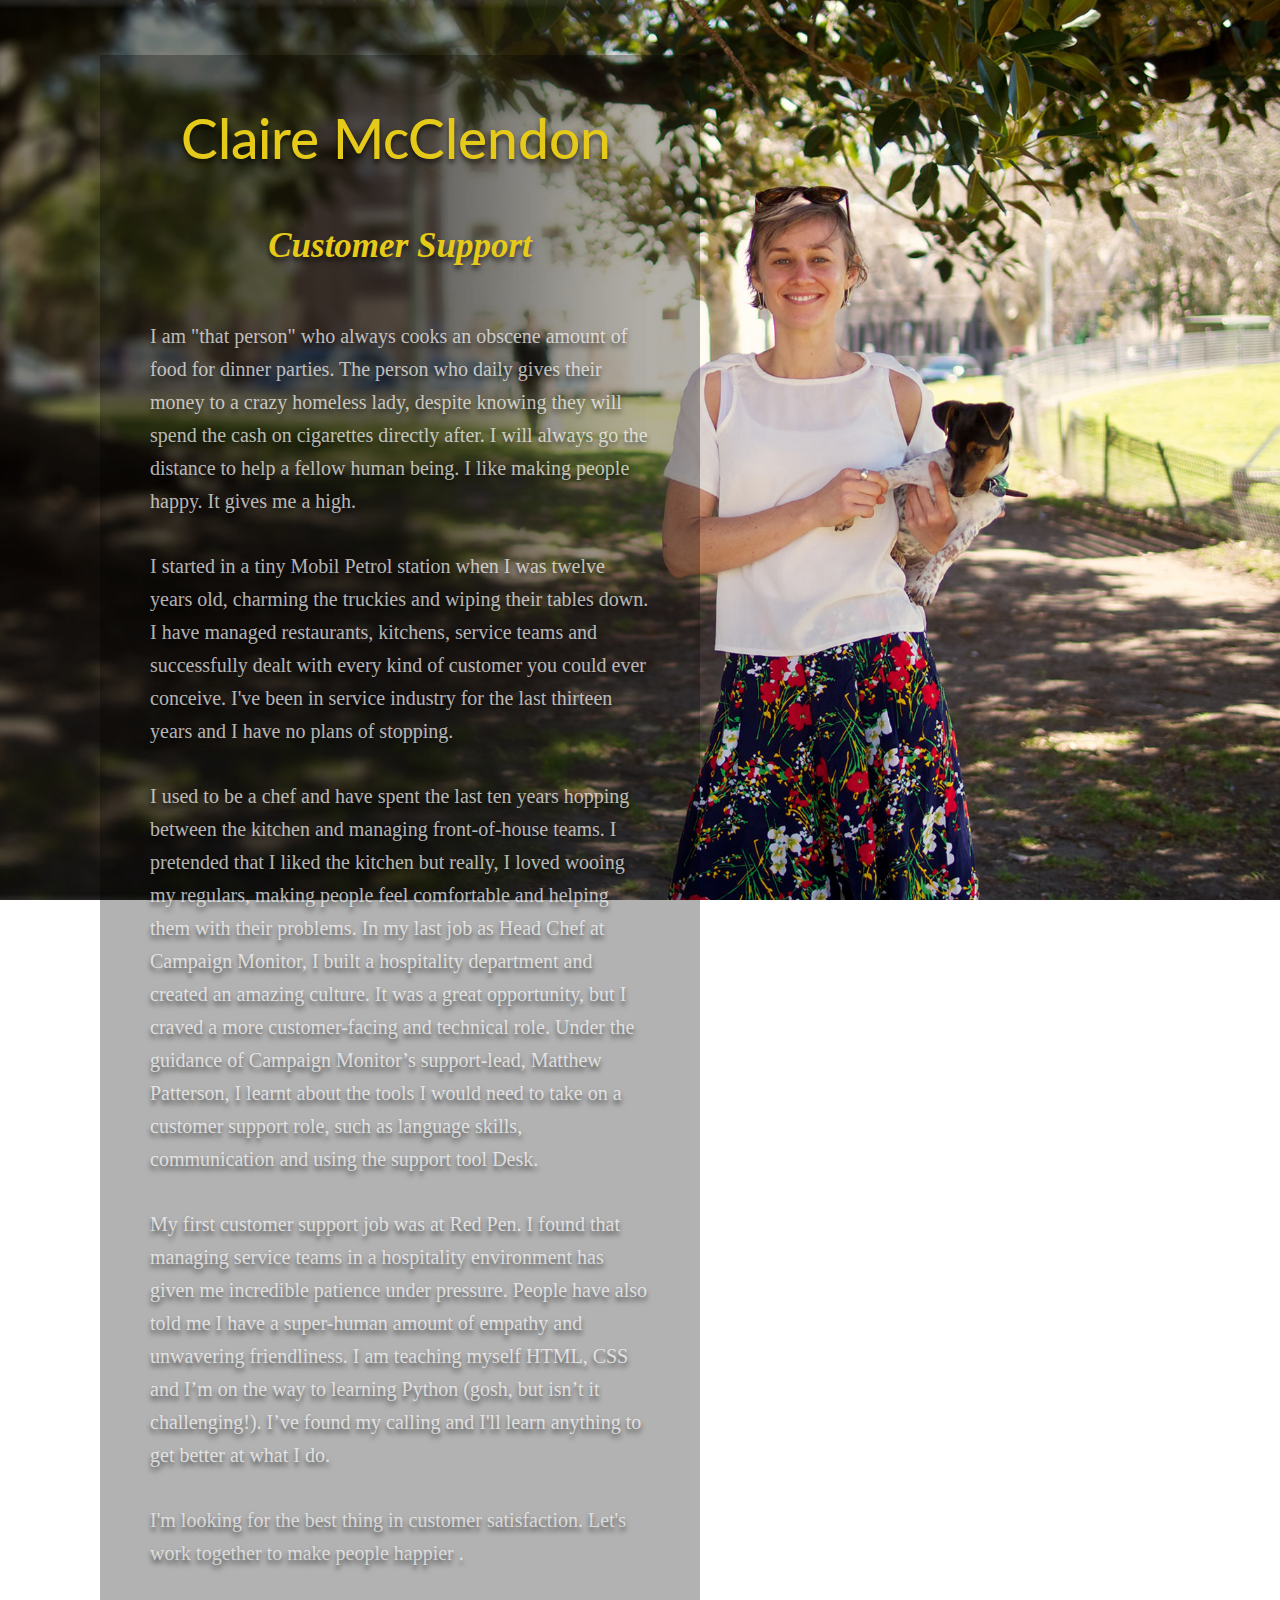
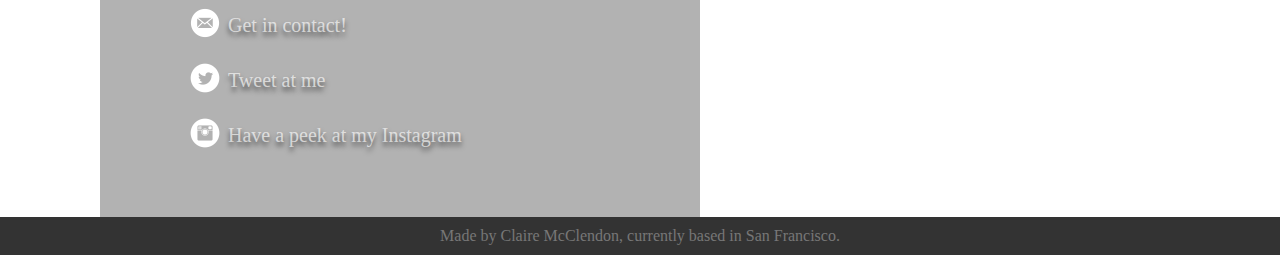
<file: index.html>
<!DOCTYPE html>
<html>
   
  <head>

    <meta http-equiv="Content-Type" content="text/html; charset=utf-8"/>
    <title>Claire McClendon</title>

    <link rel="stylesheet" href="css/normalize.css" type="text/css" media="screen">

    <link rel="stylesheet" href="css/style.css" type="text/css" media="screen">
    <link href='http://fonts.googleapis.com/css?family=Lato:400,700,900|Gentium+Basic' rel='stylesheet' type='text/css'>

     <link rel="shortcut icon" type="image/x-icon" href="  http://clairemcclendon.com/img/flower_red.ico">

  </head>

  <body id= "bg-img-index" class="fade">
          
    <div class="container">

      <div class="intro">

        <h1>Claire McClendon</h1>

        <h2>Customer Support</h2>

        <br>

      </div>
      <p>
          I am "that person" who always cooks an obscene amount of food for dinner parties. The person who daily gives their money to a crazy homeless lady, despite knowing they will spend the cash on cigarettes directly after. I will always go the distance to help a fellow human being. I like making people happy. It gives me a high.


      </p>   

      <p>
           I started in a tiny Mobil Petrol station when I was twelve years old, charming the truckies and wiping their tables down. I have managed restaurants, kitchens, service teams and successfully dealt with every kind of customer you could ever conceive. I've been in service industry for the last thirteen years and I have no plans of stopping.
      </p>

      <p>
          I used to be a chef and have spent the last ten years hopping between the kitchen and managing front-of-house teams. I pretended that I liked the kitchen but really, I loved wooing my regulars, making people feel comfortable and helping them with their problems. In my last job as Head Chef at Campaign Monitor, I built a hospitality department and created an amazing culture. It was a great opportunity, but I craved a more customer-facing and technical role. Under the guidance of Campaign Monitor’s support-lead, Matthew Patterson, I learnt about the tools I would need to take on a customer support role, such as language skills, communication and using the support tool Desk. 
      </p>

      <p>
          My first customer support job was at Red Pen. I found that managing service teams in a hospitality environment has given me incredible patience under pressure. People have also told me I have a super-human amount of empathy and unwavering friendliness. I am teaching myself HTML, CSS and I’m on the way to learning Python (gosh, but isn’t it challenging!). I’ve found my calling and I'll learn anything to get better at what I do. 
      </p>

      <div id="conclusion">

       <p>
         I'm looking for the best thing in customer satisfaction. Let's work together to make people happier .
       </p>
      </div>

      <ul class="social-links">
          <li>
              <a href="mailto:hi@clairemcclendon.com"><span class="icon" id= "email"></span>Get in contact!</a>
          </li>

          <li>
               <a href="https://twitter.com/ClaireMcClendon"><span class="icon" id= "twitter"></span>Tweet at me</a>
          </li>

          <li>    
                <a href="http://instagram.com/littleblondewoman"><span class="icon" id= "instagram"></span>Have a peek at my Instagram
                </a> 
           </li>
      </ul>   
    </div> 

    <div id= "footer">
        Made by Claire McClendon, currently based in San Francisco. 
    </div> 
              
    <!-- Tracking --> 
    <script type="text/javascript">
      var _gauges = _gauges || [];
      (function() {
        var t   = document.createElement('script');
        t.type  = 'text/javascript';
        t.async = true;
        t.id    = 'gauges-tracker';
        t.setAttribute('data-site-id', '52267205613f5d6c4c000001');
        t.src = '//secure.gaug.es/track.js';
        var s = document.getElementsByTagName('script')[0];
        s.parentNode.insertBefore(t, s);
      })();
    </script>
  </body>
</html>
</file>
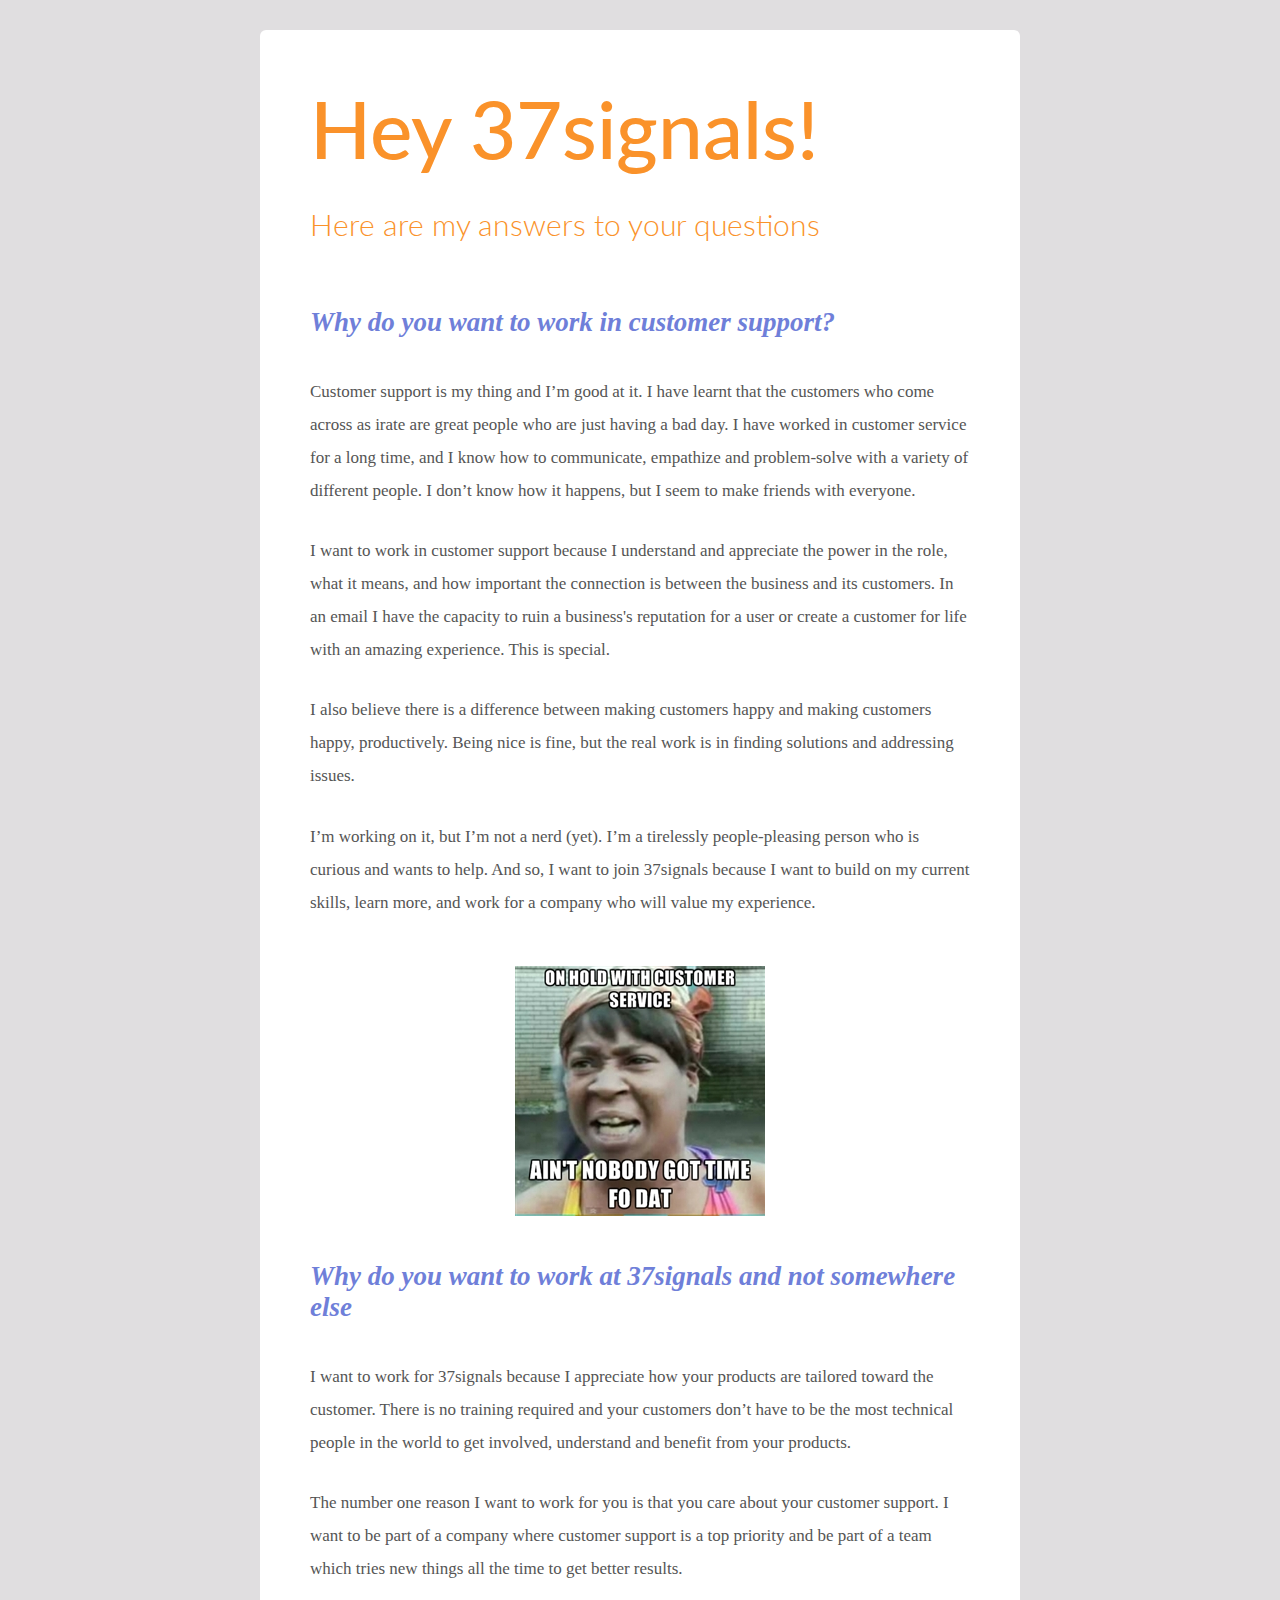
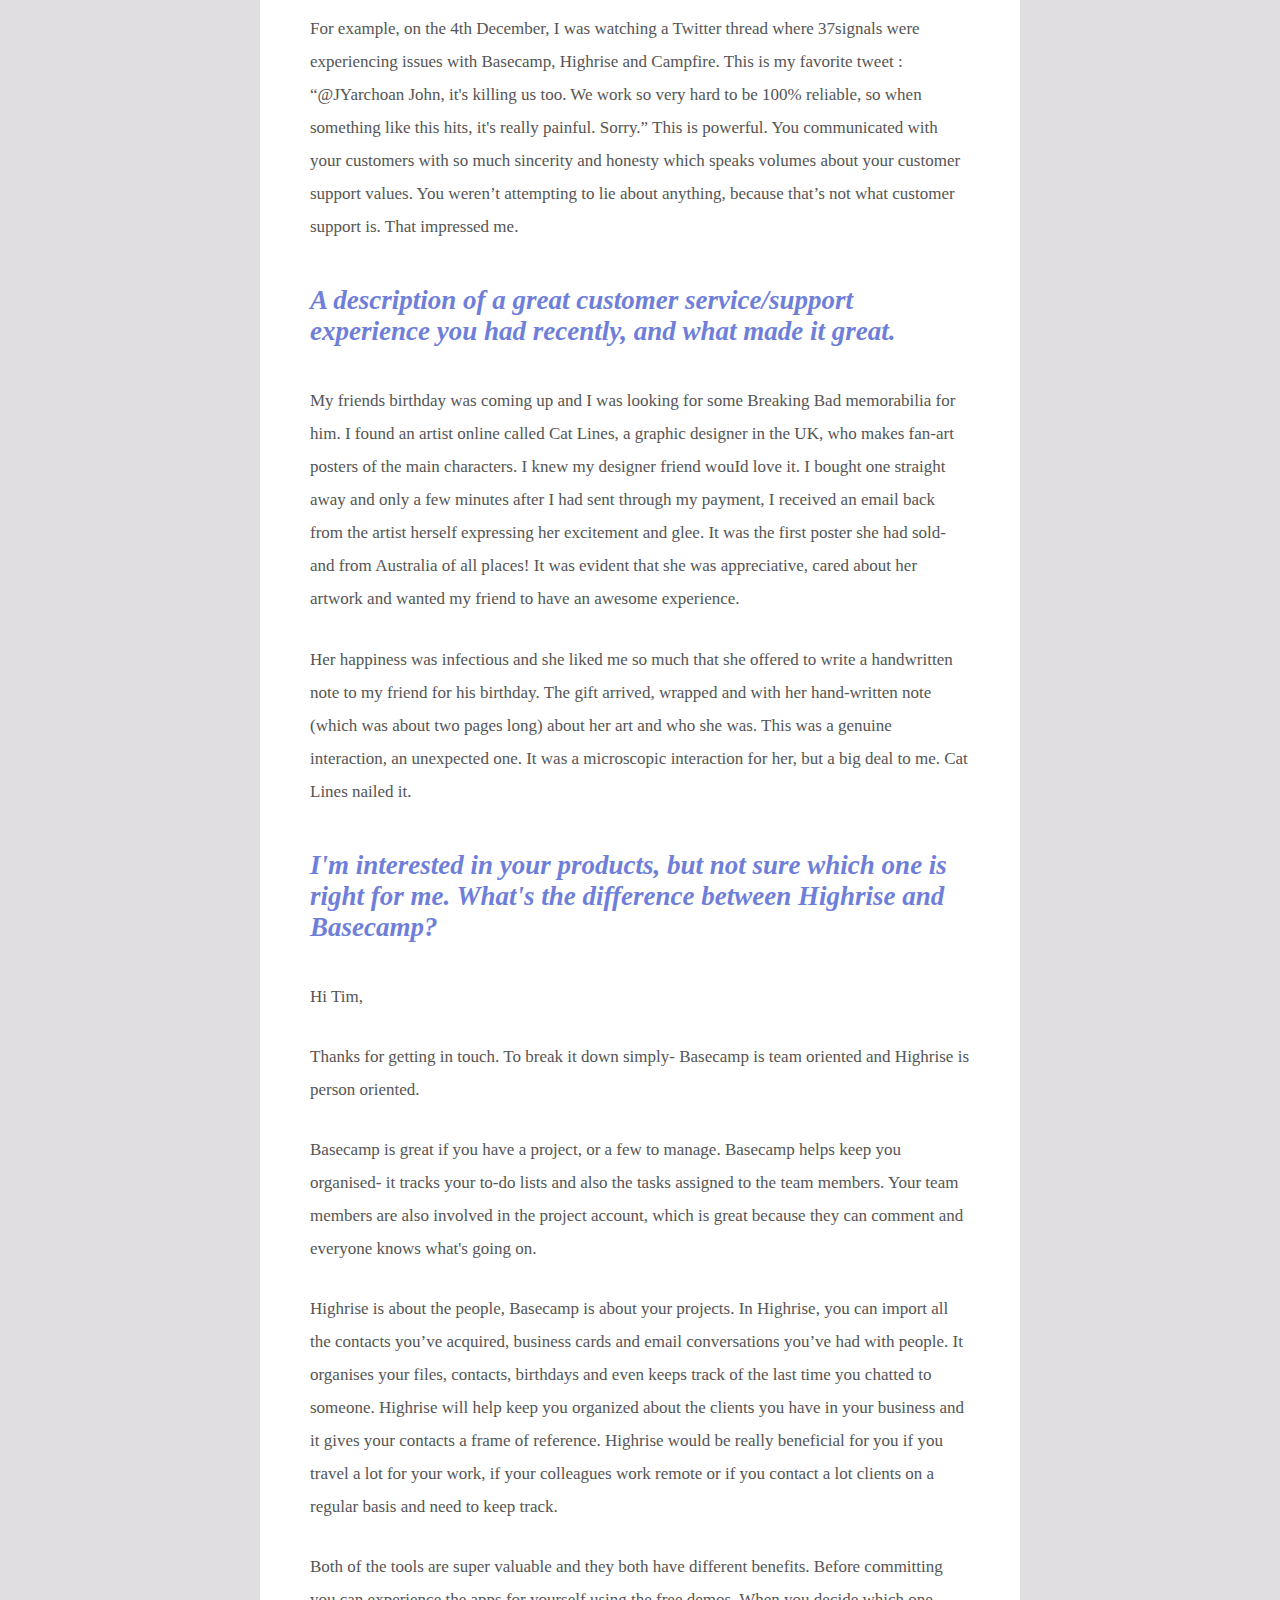
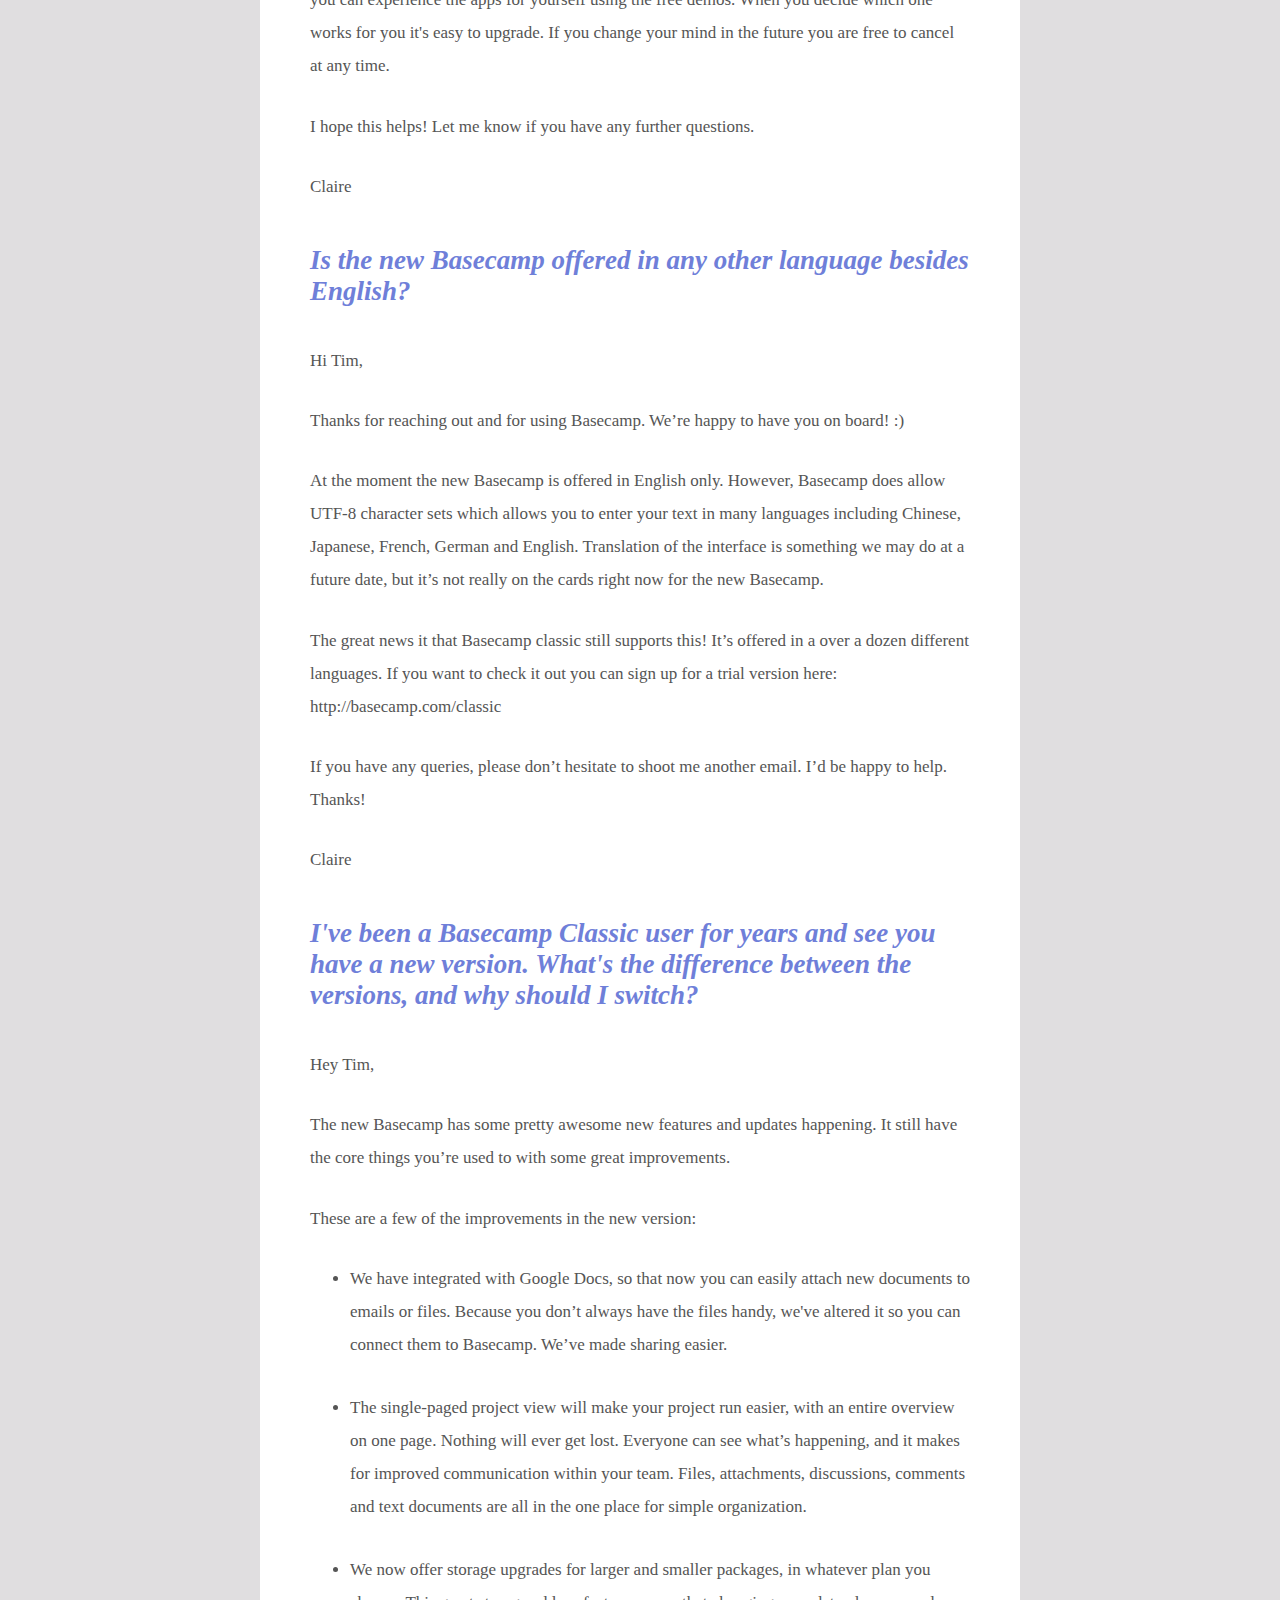
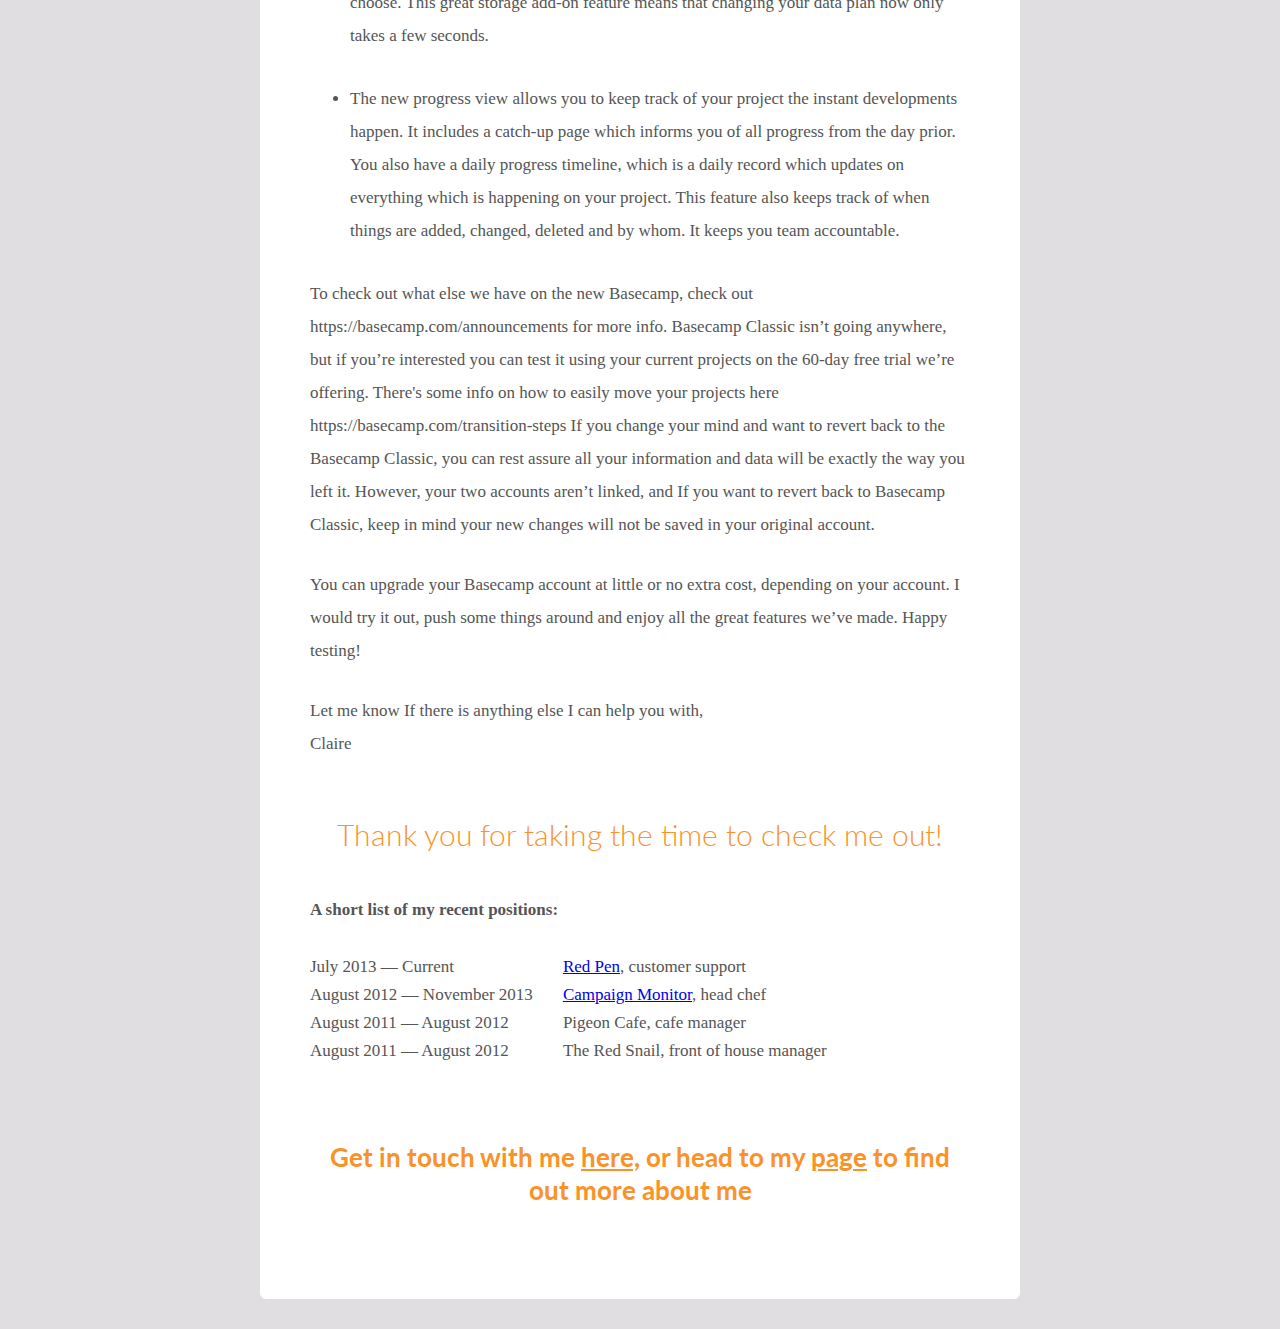
<file: 37signals.html>
<!DOCTYPE html>
<html>
	<head>

            <meta http-equiv="Content-Type" content="text/html; charset=utf-8"/>
            <title>Hi 37signals</title>

            <link rel="stylesheet" href="css/normalize.css" type="text/css" media="screen">

            <link rel="stylesheet" href="css/style.css" type="text/css" media="screen">
            <link href='http://fonts.googleapis.com/css?family=Lato:400,700,900|Gentium+Basic' rel='stylesheet' type='text/css'>
            
            <link rel="shortcut icon" type="image/x-icon" href="  http://clairemcclendon.com/img/flower_red.ico">

        



    </head>

  	<body class="signal-background">


  		<div class= "signal-container">

  		<h class="Hi37signals"> Hey 37signals!
  		</h>






		<div class="answer">

			<h3 class="second-header">
				Here are my answers to your questions
			</h3>

			<h2 class="signal-questions">
				Why do you want to work in customer support?
				
			</h2>

			<p>
				Customer support is my thing and I’m good at it. I have learnt that the customers who come across as irate are great people who are just having a bad day.
				 I have worked in customer service for a long time, and I know how to communicate,  empathize and problem-solve with a variety of different people. I don’t know how it happens, but I seem to make friends with everyone.
			</p>

			<p> 
				I want to work in customer support because I understand and appreciate the power in the role, what it means, and how important the connection is between the business and its customers. In an email I have the capacity to ruin a business's reputation for a user or create a customer for life with an amazing experience. This is special.
			</p>

			<p>
				I also believe there is a difference between making customers happy and making customers happy, productively. Being nice is fine, but the real work is in finding solutions and addressing issues. 
			</p>

			<p>
				I’m working on it, but I’m not a nerd (yet). I’m a tirelessly people-pleasing person who is curious and wants to help. And so, I want to join 37signals because I want to build on my current skills, learn more, and work for a company who will value my experience. 
			</p>
		</div>	


		<img class= "imageone" src= "img/customerservicememe.jpg" /> 


			

		<div class="answer">

			<h2 class="signal-questions">
			Why do you want to work at 37signals and not somewhere else

				
			</h2>


			

				<p>
				I want to work for 37signals because I appreciate how your products are tailored toward the customer. There is no training required and your customers don’t have to be the most technical people in the world to get involved, understand and benefit from your products.
				</p>
				
				<p>
				The number one reason I want to work for you is that you care about your customer support. I want to be part of a company where customer support is a top priority and be part of a team which tries new things all the time to get better results. 
				</p>

				<p>
				For example, on the 4th December, I was watching a Twitter thread where 37signals were experiencing issues with Basecamp, Highrise and Campfire. This is my favorite tweet : “@JYarchoan John, it's killing us too. We work so very hard to be 100% reliable, so when something like this hits, it's really painful. Sorry.” This is powerful. You communicated with your customers with so much sincerity and honesty which speaks volumes about your customer support values. You weren’t attempting to lie about anything, because that’s not what customer support is. That impressed me. 
				</p>
				 
			    


			</div>

			<div class="answer">

				<h2 class="signal-questions">
				A description of a great customer service/support experience you had recently, and what made it great.
				
				
				
				</h2>


				<p>
				My friends birthday was coming up and I was looking for some Breaking Bad memorabilia for him. I found an artist online called Cat Lines, a graphic designer in the UK, who makes fan-art posters of the main characters. I knew my designer friend wouId love it. I bought one straight away and only a few minutes after I had sent through my payment, I received an email back from the artist herself expressing her excitement and glee. It was the first poster she had sold- and from Australia of all places! It was evident that she was appreciative, cared about her artwork and wanted my friend to have an awesome experience. 
				</p>
				<p>
				Her happiness was infectious and she liked me so much that she offered to write a handwritten note to my friend for his birthday. The gift arrived, wrapped and with her hand-written note (which was about two pages long) about her art and who she was.
				This was a genuine interaction, an unexpected one. It was a microscopic interaction for her, but a big deal to me.  Cat Lines nailed it. 
				</p>

			</div>
		


		<div class="answer">

			<h2 class="signal-questions">
			I'm interested in your products, but not sure which one is right for me. What's the difference between Highrise and Basecamp?
			

			</h2>

			<p>
			Hi Tim, 
			</p>

			<p>
			Thanks for getting in touch. To break it down simply- Basecamp is team oriented and Highrise is person oriented. 
			</p>
			<p>
			Basecamp is great if you have a project, or a few to manage. Basecamp helps keep you organised- it tracks your to-do lists and also the tasks assigned to the team members. Your team members are also involved in the project account, which is great because they can comment and everyone knows what's going on. 
			</p>

			<p>
			Highrise is about the people, Basecamp is about your projects. In Highrise, you can import all the contacts you’ve acquired, business cards and email conversations you’ve had with people. It organises your files, contacts, birthdays and even keeps track of the last time you chatted to someone. Highrise will help keep you organized about the clients you have in your business and it gives your contacts a frame of reference. Highrise would be really beneficial for you if you travel a lot for your work, if your colleagues work remote or if you contact a lot clients on a regular basis and need to keep track.
				</p>

			<p>
			Both of the tools are super valuable and they both have different benefits. Before committing you can experience the apps for yourself using the free demos. When you decide which one works for you it's easy to upgrade. If you change your mind in the future you are free to cancel at any time. 
			</p>

			<p>
			I hope this helps! Let me know if you have any further questions.  
			</p>

			<p>
			Claire
			</p> 


			</div>


		<div class="answer">


			<h2 class="signal-questions">
				Is the new Basecamp offered in any other language besides English?
				
			</h2>

			
				
				<p>
				Hi Tim,
				</p>
				<p>
				Thanks for reaching out and for using Basecamp. We’re happy to have you on board! :)
				</p>
				<p>
				At the moment the new Basecamp is offered in English only. However, Basecamp does allow UTF-8 character sets which allows you to enter your text in many languages including Chinese, Japanese, French, German and English. Translation of the interface is something we may do at a future date, but it’s not really on the cards right now for the new Basecamp. 
				</p>

				<p>
				The great news it that Basecamp classic still supports this! It’s offered in a over a dozen different languages. If you want to check it out you can sign up for a trial version here: http://basecamp.com/classic
				</p>

				<p>
				If you have any queries, please don’t hesitate to shoot me another email. I’d be happy to help. 
				Thanks!
				</p>

				<p>
				Claire 
				</p>

			</div>


			<div class="answer">


				<h2 class="signal-questions">
				I've been a Basecamp Classic user for years and see you have a new version. What's the difference between the versions, and why should I switch?
				
				
				</h2>

				<p>
				Hey Tim, 
				</p>

				<p>
				The new Basecamp has some pretty awesome new features and updates happening. It still have the core things you’re used to with some great improvements. 
				</p>

				<p>
				These are a few of the improvements in the new version: 
				</p>



				
			<ul class= "bullet-answers">

				<li>We have integrated with Google Docs, so that now you can easily attach new documents to emails or files. Because you don’t always have the files handy, we've altered it so you can connect them to Basecamp. We’ve made sharing easier. </li>
				
				

				
				
				<li> The single-paged project view will make your 					project run easier, with an entire overview on 					one page. Nothing will ever 	
				get lost. Everyone can see what’s happening, and it makes for improved communication 					within your team. Files, attachments, discussions, comments and text documents are all in the one place 				for simple organization. </li>
				
				

				
				<li>We now offer storage upgrades for larger and smaller 	packages, in whatever plan you choose. This great 					storage add-on feature means that changing your data plan now only takes a few seconds. </li>
				
				

				
  				<li>The new progress view allows you to keep track 	of your project the instant developments happen. It 						includes a catch-up page which informs you of all progress from the day prior. You also have a daily 					progress timeline, which is a daily record which updates on everything which is happening on your project.  				This feature also keeps track of when things are added, changed, deleted and by whom. It keeps you team 				accountable. </li>
  				

			</ul>
				

				<p>
				To check out what else we have on the new Basecamp,  check out https://basecamp.com/announcements for more info. Basecamp Classic isn’t going anywhere, but if you’re interested you can test it using your current projects on the 60-day free trial we’re offering. There's some info on how to easily move your projects here https://basecamp.com/transition-steps If you change your mind and want to revert back to the Basecamp Classic, you can rest assure all your information and data will be exactly the way you left it. However, your two accounts aren’t linked, and If you want to revert back to Basecamp Classic, keep in mind your new changes will not be saved in your original account. 
				</p>

				<p>
				You can upgrade your Basecamp account at little or no extra cost, depending on your account. I would try it out, push some things around and enjoy all the great features we’ve made. Happy testing!
				</p>

				<p>
				Let me know If there is anything else I can help you with, 
				<br>

				Claire <br><br>

				</p>

			</div>



		<div class= "conclusion2">

			<div class= "conclusion3">
				Thank you for taking the time to check me out! <br><br>
			</div>

				<p>
				
				<b>A short list of my recent positions:</b><br>


			<div class= "table">

				<table cellpadding= "0">
   				<tr>
      				<td>July 2013 &mdash; Current</TD>
      				<td class= "first">
      				<a href="https://redpen.io/">Red Pen</a>, customer support</TD>
   				</tr>
  				 <tr>
      				<td>August 2012 &mdash; November 2013</td>
      				<td class= "second">
      				<a href="http://www.campaignmonitor.com/">Campaign Monitor</a>, head chef</td>
   				</tr>
   				<tr>
     				 <td>August 2011 &mdash; August 2012</td>
      				<td class= "third">Pigeon Cafe, cafe manager</td>
   				</tr>
   				<tr>	
   					<td>August 2011 &mdash; August 2012</td>
   					<td class= "fourth">The Red Snail, front of house manager</td>


				</table>
		</div>


			<div class= "contactdetails">

				

				<p>
				<b>Get in touch with me
				<a href="mailto:hi@clairemcclendon.com">here,</a>
				or head to my <a href="http://clairemcclendon.com/">page</a>
				to find out more about me
				</b></p>


			</div>

		


		

			

				




				

			</div>
				
 


		</div>

			


  			
   	    </div> <!-- this is the closing div for background -->



  	</body>     



        
</html>
</file>
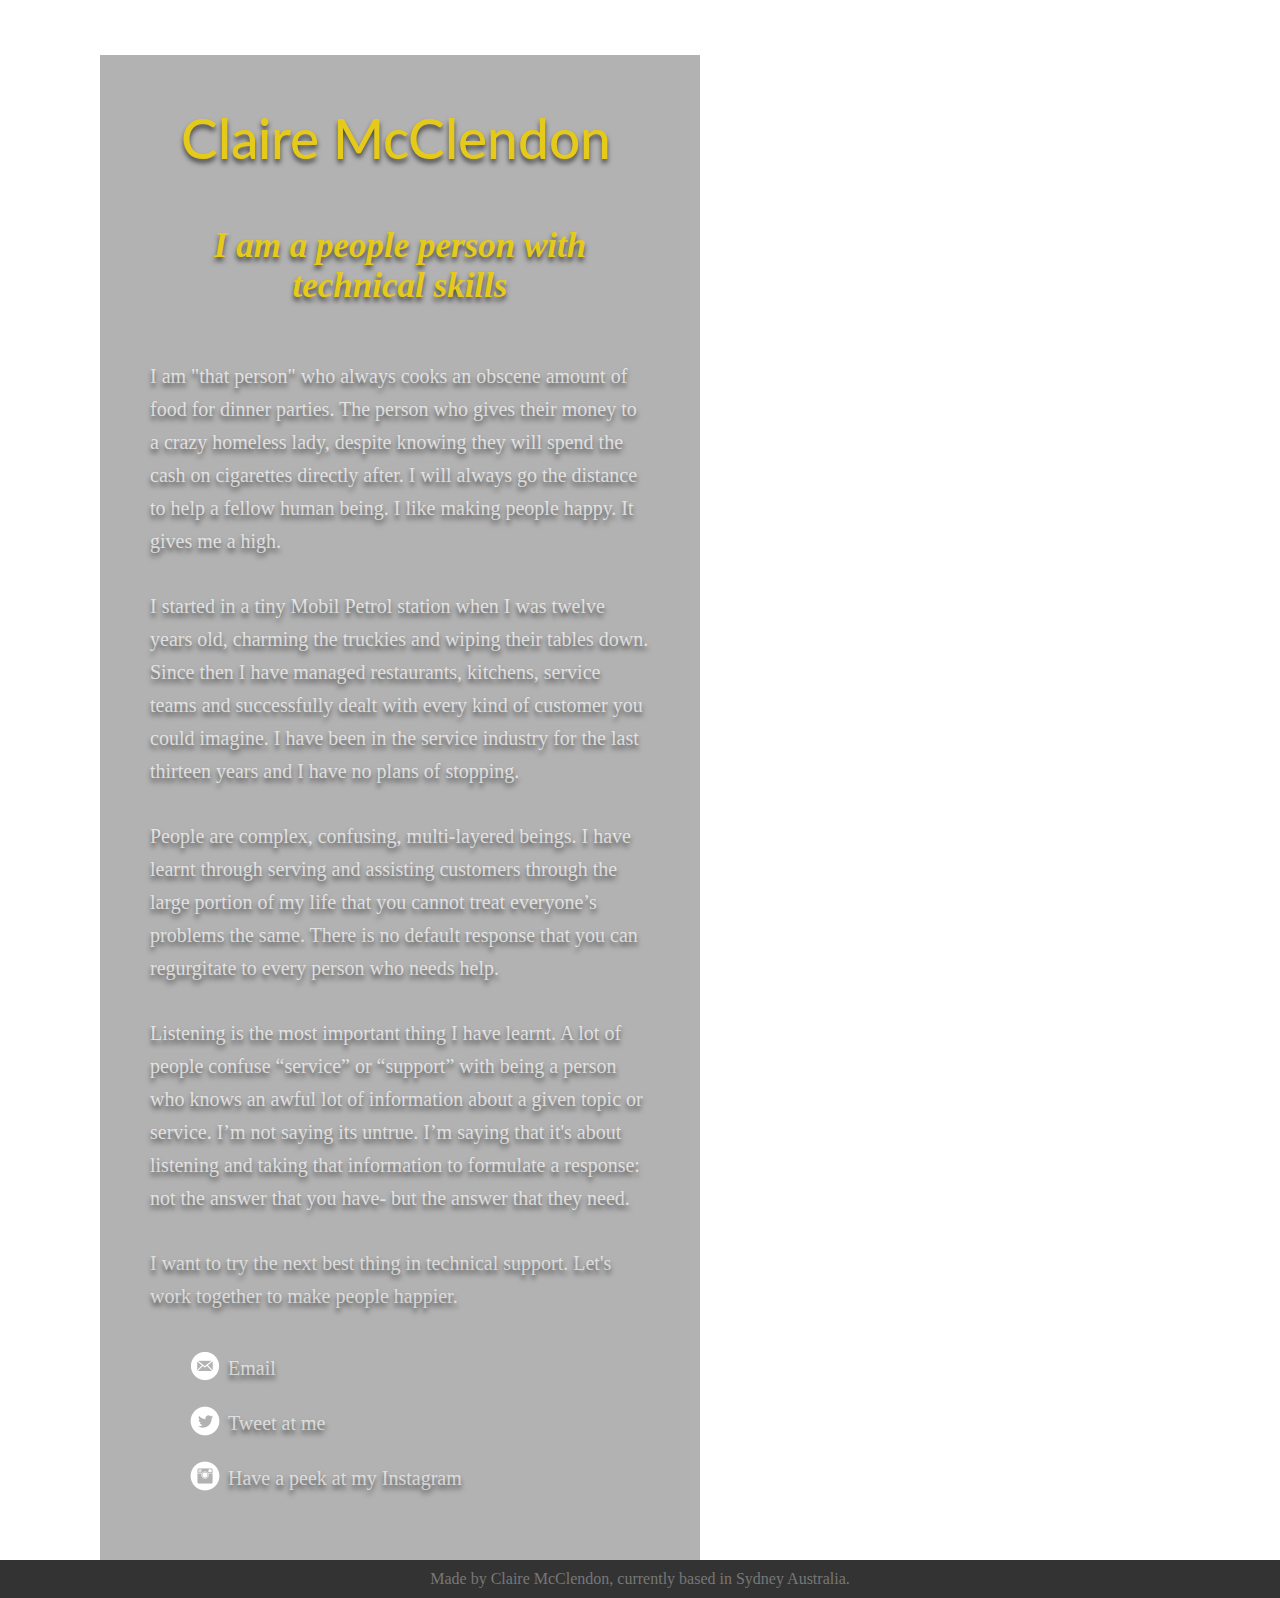
<file: claire.html>
<!DOCTYPE html>
<html>
<head>

    <meta http-equiv="Content-Type" content="text/html; charset=utf-8"/>
    <title>Claire McClendon</title>

    <link rel="stylesheet" href="css/normalize.css" type="text/css" media="screen">

    <link rel="stylesheet" href="css/style.css" type="text/css" media="screen">
   <link href='http://fonts.googleapis.com/css?family=Lato:400,700,900|Gentium+Basic' rel='stylesheet' type='text/css'>

</head>

<body>
<div class="container">

  <div class="intro">

      <h1>Claire McClendon</h1>

      <h2>I am a people person with 
          technical skills</h2>

      <br>

  </div>
            <p>
                  I am "that person" who always cooks an obscene amount of food for dinner parties. The person who gives their money to a crazy homeless lady, despite knowing they will spend the cash on cigarettes directly after.  I will always go the distance to help a fellow human being. I like making people happy. It gives me a high. 

            </p>   

            <p>
                 I started in a tiny Mobil Petrol station when I was twelve years old, charming the truckies and wiping their tables down. Since then I have managed restaurants, kitchens, service teams and successfully dealt with every kind of customer you could imagine. I have been in the service industry for the last thirteen years and I have no plans of stopping.
            </p>

            <p>
                People are complex, confusing, multi-layered beings. I have learnt through serving and assisting customers through the large portion of my life that you cannot treat everyone’s problems the same. There is no default response that you can regurgitate to every person who needs help. 
            </p>

            <p>
                Listening is the most important thing I have learnt. A lot of people confuse “service” or “support” with being a person who knows an awful lot of information about a given topic or service. I’m not saying its untrue. I’m saying that it's about listening and taking that information to formulate a response: not the answer that you have- but the answer that they need.
            </p>

            <div id="conclusion">

             <p>
               I want to try the next best thing in technical support. Let's work together to make people happier.
             </p>
           </div>

            <ul class="social-links">
                <li>
                    <a href="mailto:hi@clairemcclendon.com"><span class="icon" id= "email"></span>Email</a>
                </li>

                <li>
                     <a href="https://twitter.com/ClaireMcClendon"><span class="icon" id= "twitter"></span>Tweet at me</a>
                </li>

                <li>    
                      <a href="http://instagram.com/littleblondewoman"><span class="icon" id= "instagram"></span>Have a peek at my Instagram
                      </a> 
                 </li>
            </ul>   
</div> 
<div id= "footer">
    Made by Claire McClendon, currently based in Sydney Australia. 
</div> 
      

</body>
</html>
</file>
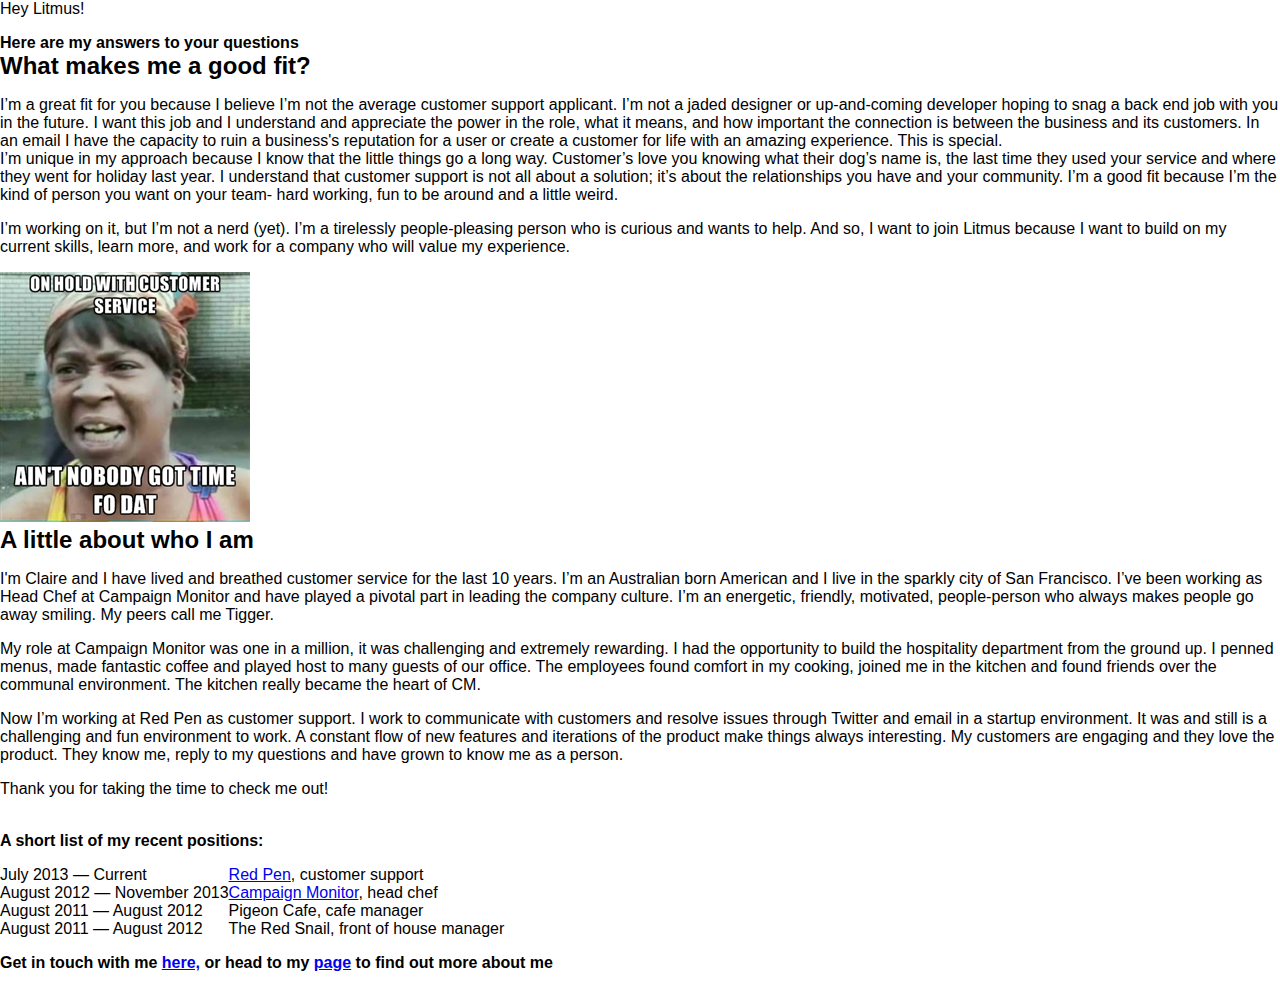
<file: litmus.html>
<!DOCTYPE html>
<html>
	<head>

            <meta http-equiv="Content-Type" content="text/html; charset=utf-8"/>
            <title>Hey Litmus!</title>

            <link rel="stylesheet" href="css/normalize.css" type="text/css" media="screen">

            <link rel="stylesheet" href="css2/style2.css2" type="text/css" media="screen">
            <link href='http://fonts.googleapis.com/css?family=Lato:400,700,900|Gentium+Basic' rel='stylesheet' type='text/css'>
            
            <link rel="shortcut icon" type="image/x-icon" href="  http://clairemcclendon.com/img/flower_red.ico">

        



    </head>

  	<body class="signal-background">


  		<div class= "signal-container">

  		<h class="HiLitmus"> Hey Litmus!
  		</h>


		

		<div class="answer">

			<h3 class="second-header">
				Here are my answers to your questions
			</h3>

			<h2 class="signal-questions">
				What makes me a good fit?
				
			</h2>

			<p>
				I’m a great fit for you because I believe I’m not the average customer support applicant. I’m not a jaded designer or up-and-coming developer hoping to snag a back end job with you in the future. I want this job and I understand and appreciate the power in the role, what it means, and how important the connection is between the business and its customers.
				In an email I have the capacity to ruin a business's reputation for a user or create a customer for life with an amazing experience. This is special.



				<br> 
				I’m unique in my approach because I know that the little things go a long way. Customer’s love you knowing what their dog’s name is, the last time they used your service and where they went for holiday last year. I understand that customer support is not all about a solution; it’s about the  relationships you have and your community. I’m a good fit because I’m the kind of person you want on your team- hard working, fun to be around and a little weird.
			</p>


			<p>
				I’m working on it, but I’m not a nerd (yet). I’m a tirelessly people-pleasing person who is curious and wants to help. And so, I want to join Litmus because I want to build on my current skills, learn more, and work for a company who will value my experience. 
			</p>
		</div>	


		<img class= "imageone" src= "img/customerservicememe.jpg" /> 
			    



		<div class="answer">

				<h2 class="signal-questions">
				A little about who I am
				
				
				</h2>


				<p>
				I'm Claire and I have lived and breathed customer service for the last 10 years. I’m an Australian born American and I live in the sparkly city of San Francisco. I’ve been working as Head Chef at Campaign Monitor and have played a pivotal part in leading the company culture.  I’m an energetic, friendly, motivated,  people-person who always makes people go away smiling. My peers call me Tigger. 
				</p>

				<p>
				My role at Campaign Monitor was one in a million, it was challenging and extremely rewarding. I had the opportunity to build the hospitality department from the ground up. I penned menus, made fantastic coffee and played host to many guests of our office. The employees found comfort in my cooking, joined me in the kitchen and found friends over the communal environment. The kitchen really became the heart of CM.  
				</p>

				<p>
				Now I’m working at Red Pen as customer support.  I work to communicate with customers and resolve issues through Twitter and email in a startup environment.  It was and still is a challenging and fun environment to work. A constant flow of new features and iterations of the product make things always interesting. My customers are engaging and they love the product. They know me, reply to my questions and have grown to know me as a person.
				</p>

			</div>


		<div class= "conclusion2">

			<div class= "conclusion3">
				Thank you for taking the time to check me out! <br><br>
			</div>

				<p>
				
				<b>A short list of my recent positions:</b><br>


			<div class= "table">

				<table cellpadding= "0">
   				<tr>
      				<td>July 2013 &mdash; Current</TD>
      				<td class= "first">
      				<a href="https://redpen.io/">Red Pen</a>, customer support</TD>
   				</tr>
  				 <tr>
      				<td>August 2012 &mdash; November 2013</td>
      				<td class= "second">
      				<a href="http://www.campaignmonitor.com/">Campaign Monitor</a>, head chef</td>
   				</tr>
   				<tr>
     				 <td>August 2011 &mdash; August 2012</td>
      				<td class= "third">Pigeon Cafe, cafe manager</td>
   				</tr>
   				<tr>	
   					<td>August 2011 &mdash; August 2012</td>
   					<td class= "fourth">The Red Snail, front of house manager</td>


				</table>
		</div>


			<div class= "contactdetails">

				

				<p>
				<b>Get in touch with me
				<a href="mailto:hi@clairemcclendon.com">here,</a>
				or head to my <a href="http://clairemcclendon.com/">page</a>
				to find out more about me
				</b></p>


			</div>

		


		

			

				




				

			</div>
				
 


		</div>

			


  			
   	    </div> <!-- this is the closing div for background -->



  	</body>
</file>
<file: css/style.css>
#bg-img-index{
	background-color: black;
	background: url('../img/background_3.jpg') no-repeat center center fixed; 
  -webkit-background-size: cover;
  -moz-background-size: cover;
  -o-background-size: cover;
  background-size: cover;

}

.signal-background{
	background-color: #E0DEE0;

}

.signal-container{
	background-color: white;
	width: 660px;
	margin: 30px auto;
	padding: 50px;
	display: block;
	border-radius: 6px;
    -moz-border-radius: 6px;
    -webkit-border-radius: 6px;


}

.container{
	width: 500px;
	font-family: Tisa OT;
	font-size: 20px;
	text-shadow:  0px 4px 5px rgba(0,0,0,.6);
	color: rgba(255,255,255,0.7);
	margin-left: 100px;
	padding-left: 50px;
	padding-right: 50px;
	background-color: rgba(0,0,0,0.3);
	padding-bottom: 50px;

}



.fade{
	
    animation: opacity 2s ease-in; 
}




.intro{
	text-align: left;


}

#conclusion{

	
	width: 500px;
	color: rgba(255,255,255,0.65);
	font-family: Tisa OT;

}

.contact{

	margin: auto;
	padding-bottom: 25px; 
}



h1{
	font-weight: 500;
	font-family: 'Lato', sans-serif;
	font-size: 55px;
	color: #E6CA19;
	margin-left: 31px;
	padding-top: 50px;
	
}

h2 {

	font-family: Tisa OT;
	font-size: 35px;
	color: #E6CA19;
	font-style: italic;
	margin: 11px 60px;
	padding-top: 00px;
	text-align: center;


}



html{

	background-attachment: fixed;
	background-size: cover; 
	

}

#footer{
	margin: auto;
	width: 500px;
	color: #777777;
	font-family: Tisa OT;
	width: 100%;
	padding: 10px 0;
	text-align: center;
	background-color: #333; 
	-webkit-font-smoothing: antialiased;

}
p {	
	line-height: 33px;
	margin-bottom: 1.6em;
	-webkit-font-smoothing: antialiased;



}


.social-links li {
	margin-bottom: 20px;
	list-style: none;

}

.social-links li a {

	text-decoration: none;
	color: rgba(255,255,255,0.65);
	-webkit-font-smoothing: antialiased;

}

.social-links li a:hover{
	color: #E6CA19; 


}

.social-links li a:hover #email {
	
	background: url('../img/email-hover.png');
}

#email{

	background: url('../img/email.png');
	position:relative;
	top: 6px;
}

.social-links li a:hover #twitter {

	background: url('../img/twitter-hover.png');
}

#twitter{

	background: url('../img/twitter.png');
	position:relative;
	top: 6px;
}


.social-links li a:hover #instagram {

	background: url('../img/instagram-hover.png');
}


#instagram{

	background: url('../img/instagram.png');
	position:relative;
	top: 6px;

}




.icon {
	width: 30px;
	height: 30px;
	display: inline-block; 
	margin-right: 8px;



}


.answer p {
	color: #555;
	font-family: Tisa OT;
	font-size: 17px;


}

ul .bullet-answers {

	list-style-type: circle;
}

.bullet-answers li{

	
	font-family: Tisa OT;
	font-size: 17px;
	line-height: 33px;
	font-weight: normal;
	color: #555;
	-webkit-font-smoothing: antialiased;
	margin-bottom: 30px;

	

}




.signal-questions{
	color: #6F7FD9;
	padding-bottom: 20px;
	font-size: 27px;
	padding-top: 15px;
	text-align: left;
	margin: 0 0; 



}

.Hi37signals{
	font-weight: 500;
	font-family: 'Lato', sans-serif;
	font-size: 80px;
	color: #FA922A;
	
}

.second-header{
	font-weight: 300;
	font-family: 'Lato', sans-serif;
	font-size: 30px;
	color: #FA922A;
	
	padding-bottom: 50px;


}




.table {

	border: none;
	width: 100%;

}

.first{
	padding-left: 30px;
}

.second{
	padding-left: 30px;

}

.third{
	padding-left: 30px;

}

.fourth{
	padding-left: 30px;
}



.imageone{
	display: block;
    margin-left: auto;
    margin-right: auto;
    max-height: 350px;
	max-width: 250px;
	width: 350px;
	height: 250px;
	padding-bottom: 30px;
	padding-top: 20px;



}

.imagetwo{

	display: block;
    margin-left: auto;
    margin-right: auto;
}

 
.imagethree{

	padding-left: 250px;
}

.conclusion2 {

	font-family: Tisa OT;
	font-size: 17px;
	line-height: 28px;
	font-weight: normal;
	color: #555;

}

.conclusion3 {

	color: #FA922A;
	text-align: center;
	font-size: 30px;
	font-weight: 300;
	font-family: 'Lato', sans-serif;

}

.contactdetails{ 

	color: #FA922A;
	text-align: center;
	font-size: 26px;
	font-weight: ;
	font-family: 'Lato', sans-serif;
	padding-top: 50px;
}

.contactdetails a{
	color: #FA922A;

}
</file>
